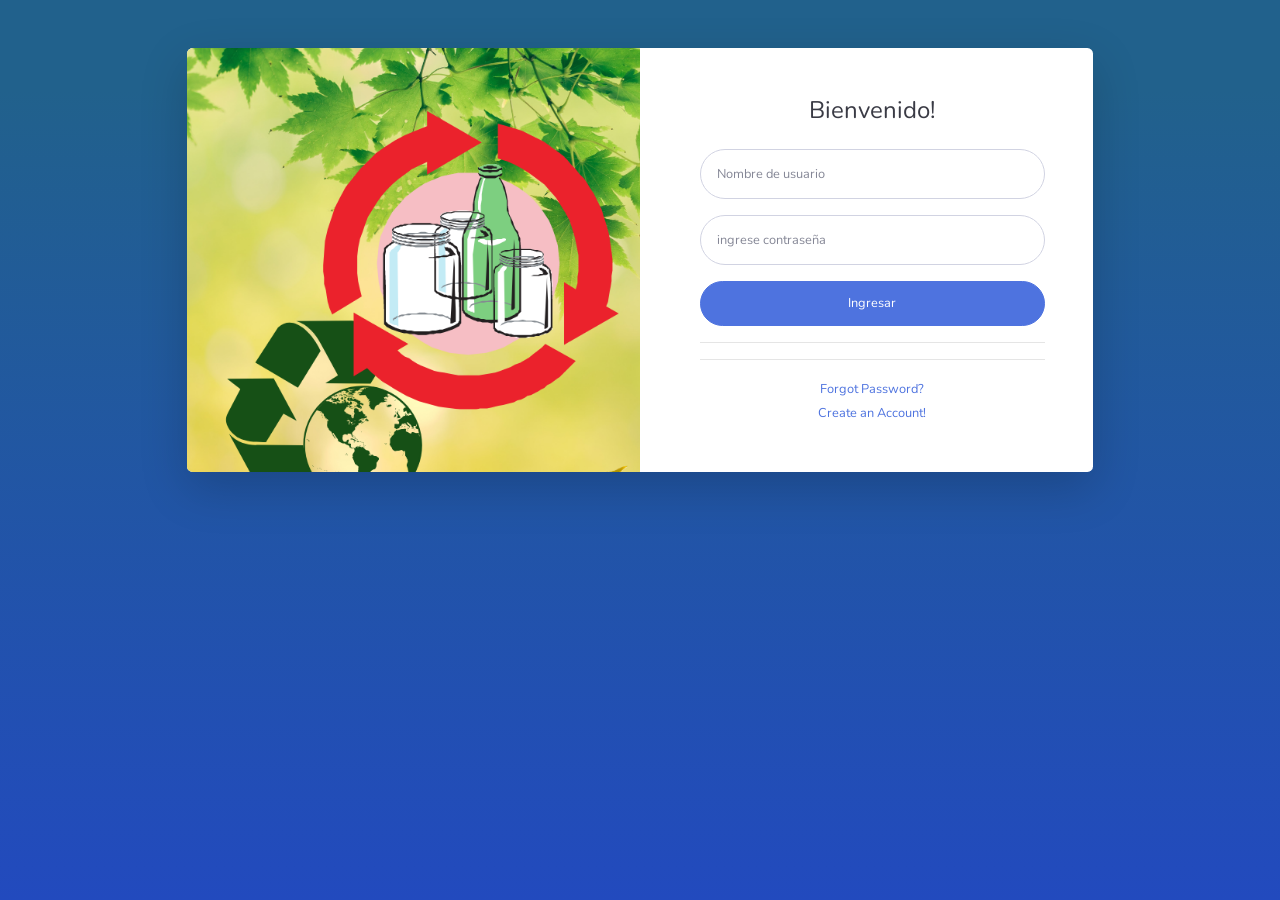
<file: src/main/resources/static/login.html>
<!DOCTYPE html>
<html lang="es">

<head>

    <meta charset="utf-8">
    <meta http-equiv="X-UA-Compatible" content="IE=edge">
    <meta name="viewport" content="width=device-width, initial-scale=1, shrink-to-fit=no">
    <meta name="description" content="">
    <meta name="author" content="">

    <title>Nombre - Iniciar sesión</title>

    <!-- Custom fonts for this template-->
    <link href="vendor/fontawesome-free/css/all.min.css" rel="stylesheet" type="text/css">
    <link
        href="https://fonts.googleapis.com/css?family=Nunito:200,200i,300,300i,400,400i,600,600i,700,700i,800,800i,900,900i"
        rel="stylesheet">

    <!-- Custom styles for this template-->
    <link href="css/sb-admin-2.min.css" rel="stylesheet">

</head>

<body class="bg-gradient-primary">

    <div class="container">

        <!-- Outer Row -->
        <div class="row justify-content-center">

            <div class="col-xl-10 col-lg-12 col-md-9">

                <div class="card o-hidden border-0 shadow-lg my-5">
                    <div class="card-body p-0">
                        <!-- Nested Row within Card Body -->
                        <div class="row">
                            <div class="col-lg-6 d-none d-lg-block bg-login-image"></div>
                            <div class="col-lg-6">
                                <div class="p-5">
                                    <div class="text-center">
                                        <h1 class="h4 text-gray-900 mb-4">Bienvenido!</h1>
                                    </div>
                                    <form class="user">
                                        <div class="form-group">
                                            <input type="email" class="form-control form-control-user"
                                                id="username" aria-describedby="emailHelp"
                                                placeholder="Nombre de usuario">
                                        </div>
                                        <div class="form-group">
                                            <input type="password" class="form-control form-control-user"
                                                id="password" placeholder="ingrese contrase&ntilde;a">
                                        </div>
                                        <a  onclick=iniciarSesion() class="btn btn-primary btn-user btn-block">
                                            Ingresar
                                        </a>
                                        <hr>
                                    </form>
                                    <hr>
                                    <div class="text-center">
                                        <a class="small" href="forgot-password.html">Forgot Password?</a>
                                    </div>
                                    <div class="text-center">
                                        <a class="small" href="register.html">Create an Account!</a>
                                    </div>
                                </div>
                            </div>
                        </div>
                    </div>
                </div>

            </div>

        </div>

    </div>

    <!-- Bootstrap core JavaScript-->
    <script src="vendor/jquery/jquery.min.js"></script>
    <script src="vendor/bootstrap/js/bootstrap.bundle.min.js"></script>

    <!-- Core plugin JavaScript-->
    <script src="vendor/jquery-easing/jquery.easing.min.js"></script>

    <!-- Custom scripts for all pages-->
    <script src="js/sb-admin-2.min.js"></script>
    <script src="js/login.js"></script>

</body>

</html>
</file>
